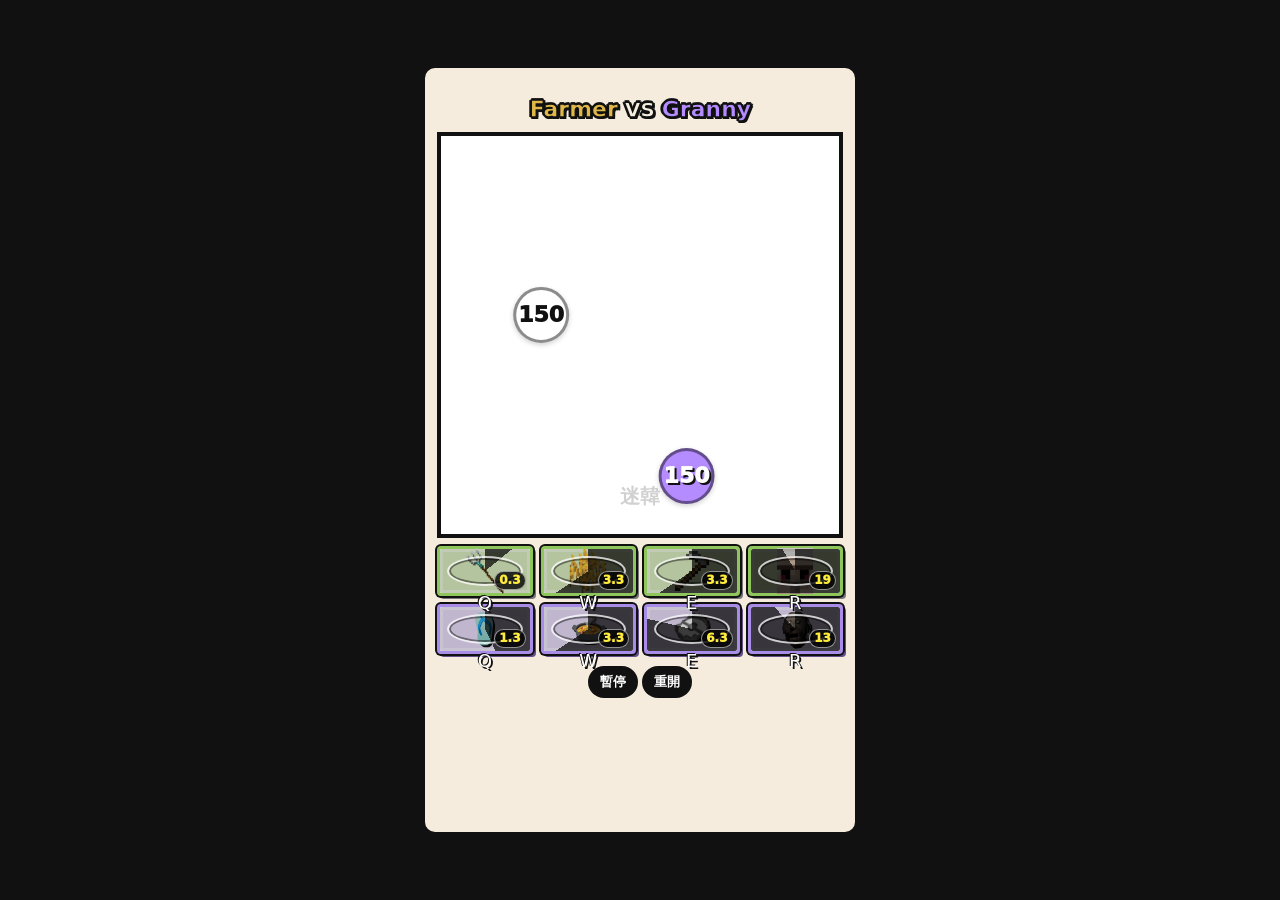
<file: index.html>
﻿<!DOCTYPE html>
<html lang="zh-Hant">
<head>
  <meta charset="UTF-8" />
  <meta name="viewport" content="width=device-width, initial-scale=1.0, maximum-scale=1.0" />
  <title>Farmer VS Granny</title>
  <link rel="stylesheet" href="./style.css?v=golem-hp-harvest-1" />
  <link rel="preload" as="image" href="./assets/granny-r-stick.webp" />
  <link rel="preload" as="image" href="./assets/granny-e-trap-cutout.png" />
  <link rel="preload" as="image" href="./assets/granny-r-rush-cutout.png" />
</head>
<body>
  <main class="phone">
    <div class="titleRow"><span class="farmerText">Farmer</span><span class="vs">VS</span><span class="grannyText">Granny</span></div>

    <section id="arena">
      <div class="watermark">迷韓</div>
    </section>

    <div class="skillBar redSkills">
      <div class="skill" id="rHook" data-key="Q"><div class="name">釣竿</div><img class="pixelRodIcon" src="./assets/red-q-fishing-rod.webp" alt="" draggable="false"><div class="clock"></div><div class="cd">0</div></div>
      <div class="skill" id="rSword" data-key="W"><div class="name">鐵劍</div><img class="pixelSwordIcon" src="./assets/red-w-sword.png" alt="" draggable="false"><div class="clock"></div><div class="cd">0</div></div>
      <div class="skill" id="rBow" data-key="E"><div class="name">弓箭</div><img class="pixelBowIcon" src="./assets/red-e-bow.png" alt="" draggable="false"><div class="clock"></div><div class="cd">0</div></div>
      <div class="skill" id="rTurret" data-key="R"><div class="name">砲台</div><img class="pixelTurretIcon" src="./assets/red-r-turret.png" alt="" draggable="false"><div class="clock"></div><div class="cd">0</div></div>
    </div>

    <div class="skillBar whiteSkills">
      <div class="skill" id="wFork" data-key="Q"><div class="name">草叉</div><img class="pixelForkIcon" src="./assets/white-q-fork.png" alt="" draggable="false"><div class="clock"></div><div class="cd">0</div></div>
      <div class="skill" id="wWheat" data-key="W"><div class="name">種麥</div><img class="pixelWheatIcon" src="./assets/white-w-wheat-mature.png" alt="" draggable="false"><div class="clock"></div><div class="cd">0</div></div>
      <div class="skill" id="wHoe" data-key="E"><div class="name">鋤頭</div><img class="pixelHoeIcon" src="./assets/white-e-hoe.png" alt="" draggable="false"><div class="clock"></div><div class="cd">0</div></div>
      <div class="skill" id="wGolem" data-key="R"><div class="name">鐵巨人</div><img class="pixelGolemIcon" src="./assets/white-r-golem.png" alt="" draggable="false"><div class="clock"></div><div class="cd">0</div></div>
    </div>

    <div class="skillBar grannySkills">
      <div class="skill" id="gSlipper" data-key="Q"><div class="name">Slipper</div><div class="grannySkillIcon">🩴</div><div class="clock"></div><div class="cd">0</div></div>
      <div class="skill" id="gSoup" data-key="W"><div class="name">Soup</div><div class="grannySkillIcon">🍲</div><div class="clock"></div><div class="cd">0</div></div>
      <div class="skill" id="gTrap" data-key="E"><div class="name">Trap</div><img class="grannyTrapIcon" src="./assets/granny-e-trap-cutout.png" alt="" draggable="false"><div class="clock"></div><div class="cd">0</div></div>
      <div class="skill" id="gRush" data-key="R"><div class="name">Rush</div><img class="grannyRushIcon" src="./assets/granny-r-rush-cutout.png" alt="" draggable="false"><div class="clock"></div><div class="cd">0</div></div>
    </div>

    <div class="hint">
      <span><button id="pauseBtn">暫停</button> <button id="resetBtn">重開</button></span>
    </div>
  </main>

<script type="module" src="./src/main.js?v=golem-hp-harvest-1"></script>
</body>
</html>
</file>
<file: style.css>
﻿    * { box-sizing: border-box; }
    body {
      margin: 0;
      min-height: 100vh;
      display: flex;
      align-items: center;
      justify-content: center;
      background: #111;
      color: #111;
      font-family: Impact, Haettenschweiler, "Arial Black", system-ui, sans-serif;
    }
    .phone {
      width: min(430px, 100vw);
      aspect-ratio: 9 / 16;
      background: #f5ecdd;
      border-radius: 10px;
      padding: 20px 12px 12px;
      overflow: hidden;
    }
    .titleRow {
      height: 44px;
      display: flex;
      align-items: center;
      justify-content: center;
      gap: 7px;
      font-size: 22px;
      font-weight: 1000;
      letter-spacing: 0;
      white-space: nowrap;
    }
    .redText {
      color: #ff3030;
      -webkit-text-stroke: 1.5px #111;
      text-shadow: 2px 0 0 #111, -2px 0 0 #111, 0 2px 0 #111, 0 -2px 0 #111, 2px 2px 0 #111;
    }
    .farmerText {
      color: #e0b84a;
      -webkit-text-stroke: 1.5px #111;
      text-shadow: 2px 0 0 #111, -2px 0 0 #111, 0 2px 0 #111, 0 -2px 0 #111, 2px 2px 0 #111;
    }
    .grannyText {
      color: #b58cff;
      -webkit-text-stroke: 1.5px #111;
      text-shadow: 2px 0 0 #111, -2px 0 0 #111, 0 2px 0 #111, 0 -2px 0 #111, 2px 2px 0 #111;
    }
    .vs {
      color: #f5ecdd;
      font-size: 20px;
      -webkit-text-stroke: 1.4px #111;
      text-shadow: 2px 0 0 #111, -2px 0 0 #111, 0 2px 0 #111, 0 -2px 0 #111, 2px 2px 0 #111;
    }
    #arena {
      width: 100%;
      aspect-ratio: 1 / 1;
      background: white;
      border: 4px solid #111;
      position: relative;
      overflow: hidden;
    }
    .watermark {
      position: absolute;
      left: 0;
      right: 0;
      bottom: 24px;
      text-align: center;
      color: rgba(0,0,0,.18);
      font-size: 20px;
      font-weight: 1000;
      pointer-events: none;
    }
    .readyText {
      color: #f0c85a;
      font-size: 21px;
      text-shadow: 2px 2px 0 #111, -1px -1px 0 white, 0 0 8px #111;
    }
    .awakeningText {
      color: #f0c85a;
      font-size: 25px;
      letter-spacing: 0;
      text-shadow: 3px 3px 0 #111, -2px -2px 0 white, 0 0 6px rgba(0,0,0,.8);
    }
    .awakeningText.angryText {
      color: #2a2a2a;
      text-shadow: 3px 3px 0 #111, -2px -2px 0 #f0c85a, 0 0 8px rgba(0,0,0,.9);
    }
    .angrySpeedText {
      color: #222;
      font-size: 18px;
      text-shadow: 2px 2px 0 white, -1px -1px 0 #f0c85a, 0 0 5px rgba(0,0,0,.65);
    }
    .wheatFloat {
      color: #f0c85a;
      font-size: 20px;
      text-shadow: 2px 2px 0 #111, -1px -1px 0 white, 0 0 5px #111;
    }
    .superGolemProgress {
      position: absolute;
      z-index: 31;
      pointer-events: none;
      color: #f0c85a;
      font-family: Arial, system-ui, sans-serif;
      font-size: 16px;
      font-weight: 1000;
      white-space: nowrap;
      text-shadow: 2px 0 0 #111, -2px 0 0 #111, 0 2px 0 #111, 0 -2px 0 #111, 2px 2px 0 #111;
    }
    .ball {
      position: absolute;
      width: 56px;
      height: 56px;
      border-radius: 50%;
      border: 3px solid rgba(0,0,0,.45);
      display: flex;
      align-items: center;
      justify-content: center;
      font-size: 22px;
      font-weight: 1000;
      z-index: 10;
      user-select: none;
      box-shadow: 0 2px 5px rgba(0,0,0,.18);
    }
    .redBall { background: #ff3030; color: white; text-shadow: 2px 2px #111; }
    .redBall.lastStandGlow {
      animation: lastStandGlow .5s ease-in-out infinite alternate;
      box-shadow: 0 0 0 3px rgba(255,255,255,.8), 0 0 18px #ff3030, 0 0 30px #ff3030;
    }
    @keyframes lastStandGlow {
      from { filter: brightness(1.05); }
      to { filter: brightness(1.45); }
    }
    .whiteBall { background: white; color: #111; }
    .whiteBall.lastHarvestGlow {
      box-shadow: 0 0 0 3px #f0c85a, 0 0 16px rgba(240,200,90,.85), 0 0 28px rgba(70,150,55,.55);
      filter: saturate(1.2) brightness(1.08);
    }
    .grannyBall {
      background: #b58cff;
      color: white;
      text-shadow: 2px 2px #111;
    }
    .grannyBall.angryGrandmaGlow {
      box-shadow: 0 0 0 3px #111, 0 0 18px rgba(0,0,0,.9), 0 0 30px rgba(120,0,0,.65);
      filter: brightness(.85) contrast(1.25);
    }
    .grannyBall.rushGlow {
      animation: rushPulse .28s ease-in-out infinite alternate;
      box-shadow: 0 0 0 3px #111, 0 0 14px rgba(0,0,0,.85), 0 0 26px rgba(30,20,35,.75);
    }
    .grannyBall.rushCharge {
      box-shadow: 0 0 0 4px #111, 0 0 20px rgba(0,0,0,.8);
      filter: brightness(.78) contrast(1.16);
    }
    .grannyRushClone {
      position: absolute;
      width: 56px;
      height: 56px;
      pointer-events: none;
      z-index: 16;
      transform-origin: center;
      filter: drop-shadow(2px 2px 0 #111) drop-shadow(0 0 10px rgba(0,0,0,.8));
    }
    .grannyRushClone.rushCharge {
      filter: drop-shadow(2px 2px 0 #111) drop-shadow(0 0 14px rgba(0,0,0,.95)) brightness(.78);
    }
    .grannyRushCloneFrame {
      position: absolute;
      inset: 0;
      width: 100%;
      height: 100%;
      object-fit: contain;
      image-rendering: auto;
      user-select: none;
      -webkit-user-drag: none;
    }
    .ball.stunned {
      filter: grayscale(.5) brightness(.85);
    }
    @keyframes rushPulse {
      from { filter: brightness(.86) contrast(1.05); }
      to { filter: brightness(1.16) contrast(1.18); }
    }
    .hurtFlash { animation: hurtFlash .16s steps(2, end) 1; }
    @keyframes hurtFlash {
      0% { filter: none; }
      50% { filter: sepia(1) saturate(8) hue-rotate(-40deg) brightness(1.35); }
      100% { filter: none; }
    }
    .skillBar {
      margin-top: 8px;
      display: grid;
      grid-template-columns: repeat(4, 1fr);
      gap: 8px;
    }
    .skill {
      height: 50px;
      position: relative;
      border-radius: 4px;
      border: 3px solid #c9a24d;
      background: #f0d7a6;
      box-shadow: 0 0 0 2px #111, inset 0 0 0 3px rgba(255,255,255,.35), 3px 3px 0 #111;
      display: flex;
      align-items: center;
      justify-content: center;
      overflow: visible;
    }
    .whiteSkills .skill {
      border-color: #8fc65b;
      background: #dcefc1;
      box-shadow: 0 0 0 2px #111, inset 0 0 0 3px rgba(255,255,255,.45), 3px 3px 0 #777;
    }
    .grannySkills .skill {
      border-color: #a98be8;
      background: #eadffc;
      box-shadow: 0 0 0 2px #111, inset 0 0 0 3px rgba(255,255,255,.45), 3px 3px 0 #65508f;
    }
    .skill::after {
      content: attr(data-key);
      position: absolute;
      left: 50%;
      bottom: -20px;
      transform: translateX(-50%);
      color: white;
      font-size: 18px;
      text-shadow: 2px 2px #111, -1px -1px #111;
      z-index: 8;
    }
    .skill .name {
      display: none;
    }
    .skill .emoji {
      font-size: 38px;
      filter: drop-shadow(2px 2px 0 #111);
      z-index: 2;
    }
    .pixelSwordIcon,
    .pixelRodIcon,
    .pixelBowIcon,
    .pixelTurretIcon,
    .pixelForkIcon,
    .pixelHoeIcon,
    .pixelWheatIcon,
    .pixelGolemIcon,
    .grannyTrapIcon,
    .grannyRushIcon {
      width: 52px;
      height: 46px;
      object-fit: contain;
      image-rendering: auto;
      z-index: 2;
    }
    .grannyTrapIcon {
      width: 58px;
      height: 45px;
      transform: rotate(-8deg);
      filter: drop-shadow(2px 2px 0 #111);
    }
    .grannyRushIcon {
      width: 54px;
      height: 46px;
      filter: drop-shadow(2px 2px 0 #111);
    }
    .grannySkillIcon {
      font-size: 30px;
      line-height: 1;
      filter: drop-shadow(2px 2px 0 #111);
      z-index: 2;
    }
    .clock {
      position: absolute;
      inset: 0;
      display: none;
      border-radius: 2px;
      background: conic-gradient(rgba(0,0,0,.76) var(--cool, 0deg), rgba(0,0,0,.18) 0deg);
      z-index: 3;
    }
    .clock::after {
      content: "";
      position: absolute;
      inset: 7px;
      border-radius: 50%;
      border: 2px solid rgba(255,255,255,.75);
      box-shadow: inset 0 0 0 2px rgba(0,0,0,.45);
    }
    .cd {
      position: absolute;
      right: 4px;
      bottom: 3px;
      min-width: 27px;
      height: 19px;
      padding: 0 4px;
      border-radius: 999px;
      display: none;
      align-items: center;
      justify-content: center;
      background: rgba(0,0,0,.80);
      color: #ffeb3b;
      border: 1px solid rgba(255,255,255,.55);
      font-family: system-ui, sans-serif;
      font-size: 12px;
      font-weight: 1000;
      z-index: 4;
    }
    .cooling .clock, .cooling .cd { display: flex; }
    .redStatus {
      position: absolute;
      z-index: 29;
      pointer-events: none;
      transform: translate(-50%, -100%);
      text-align: center;
      white-space: nowrap;
      font-family: Arial, system-ui, sans-serif;
      font-weight: 700;
      color: #222;
      text-shadow: none;
    }
    .arrowCdText {
      display: inline-flex;
      align-items: center;
      gap: 3px;
      padding: 3px 7px;
      border: 1px solid rgba(0,0,0,.18);
      border-radius: 4px;
      background: rgba(255,255,255,.72);
      box-shadow: 1px 1px 0 rgba(0,0,0,.18);
      color: #222;
      font-size: 12px;
      line-height: 1.05;
      letter-spacing: 0;
    }
    .arrowCdValue {
      color: #b45309;
      font-weight: 800;
    }
    .redModeText {
      display: none;
      margin-bottom: 2px;
      font-size: 18px;
      line-height: 1;
      color: #ff3030;
      text-shadow: 2px 2px 0 #111, -1px -1px 0 white, 0 0 8px #ff3030;
    }
    .redStatus.rage .redModeText,
    .redStatus.lastStand .redModeText {
      display: block;
    }
    .redStatus.lastStand .redModeText {
      color: #fff0a6;
      font-size: 20px;
      text-shadow: 2px 2px 0 #111, -1px -1px 0 white, 0 0 12px #ff3030;
    }
    .hint {
      margin-top: 12px;
      display: flex;
      align-items: center;
      justify-content: center;
      gap: 8px;
      font-family: system-ui, sans-serif;
      font-size: 13px;
      font-weight: 900;
    }
    button {
      border: 0;
      border-radius: 999px;
      padding: 7px 12px;
      background: #111;
      color: white;
      font-weight: 1000;
      cursor: pointer;
    }
    .projectile {
      position: absolute;
      width: 42px;
      height: 42px;
      background: url("./assets/red-projectile-arrow.png") center / contain no-repeat;
      transform-origin: center;
      z-index: 9;
      image-rendering: auto;
    }
    .projectile::after {
      content: none;
    }
    .slipperProjectile,
    .bigSlipperProjectile {
      background: none;
      display: flex;
      align-items: center;
      justify-content: center;
      font-size: 30px;
      filter: drop-shadow(2px 2px 0 #111);
    }
    .bigSlipperProjectile {
      width: 70px;
      height: 70px;
      font-size: 56px;
      z-index: 17;
    }
    .mouseTrap {
      position: absolute;
      width: 46px;
      height: 40px;
      display: flex;
      align-items: center;
      justify-content: center;
      z-index: 6;
      filter: drop-shadow(2px 2px 0 #111);
      pointer-events: none;
    }
    .mouseTrapFrame {
      position: absolute;
      inset: 0;
      width: 100%;
      height: 100%;
      object-fit: contain;
      image-rendering: auto;
      user-select: none;
      -webkit-user-drag: none;
    }
    .grannyShield {
      position: absolute;
      z-index: 29;
      pointer-events: none;
      color: #3178ff;
      font-family: Arial, system-ui, sans-serif;
      font-size: 16px;
      font-weight: 900;
      text-shadow: 2px 2px 0 white, -1px -1px 0 #111;
      white-space: nowrap;
    }
    .soupAura,
    .rushImpact,
    .grannyChargeAura {
      position: absolute;
      width: 78px;
      height: 78px;
      border-radius: 50%;
      pointer-events: none;
      z-index: 18;
    }
    .soupAura {
      border: 4px solid rgba(49,120,255,.75);
      box-shadow: 0 0 14px rgba(49,120,255,.65);
    }
    .rushImpact {
      border: 5px solid rgba(255,111,177,.8);
      box-shadow: 0 0 18px rgba(255,111,177,.75);
    }
    .grannyChargeAura {
      width: 94px;
      height: 94px;
      border: 5px solid rgba(0,0,0,.82);
      border-style: dashed;
      background:
        radial-gradient(circle, rgba(0,0,0,.28) 0 24%, transparent 25% 100%),
        conic-gradient(from 0deg, rgba(0,0,0,.9), rgba(80,80,80,.18), rgba(0,0,0,.9));
      box-shadow: 0 0 22px rgba(0,0,0,.9), inset 0 0 18px rgba(0,0,0,.65);
    }
    .grannyRushSwing,
    .grannyRushAfterimage,
    .fallingSlipper {
      position: absolute;
      pointer-events: none;
      z-index: 20;
      display: flex;
      align-items: center;
      justify-content: center;
      filter: drop-shadow(3px 3px 0 #111);
      transform-origin: center;
    }
    .grannyRushSwing {
      width: 156px;
      height: 104px;
      transform-origin: 22px 88px;
    }
    .grannyRushAfterimage {
      width: 156px;
      height: 104px;
      transform-origin: 22px 88px;
      opacity: .35;
      filter: brightness(.2) sepia(1) hue-rotate(-20deg) saturate(2) drop-shadow(2px 2px 0 #111);
      z-index: 19;
    }
    .grannyRushStickFrame {
      position: absolute;
      inset: 0;
      width: 100%;
      height: 100%;
      object-fit: contain;
      image-rendering: auto;
      user-select: none;
      -webkit-user-drag: none;
    }
    .fallingSlipper {
      width: 112px;
      height: 112px;
      font-size: 92px;
      z-index: 21;
    }
    .fallingSlipperShadow {
      position: absolute;
      width: 84px;
      height: 30px;
      border-radius: 50%;
      background: rgba(0,0,0,.72);
      filter: blur(2px);
      pointer-events: none;
      z-index: 19;
      transform-origin: center;
    }
    .swordCast, .rodCast, .bowPose, .rodPose, .pitchfork, .hoeSwing {
      position: absolute;
      pointer-events: none;
      z-index: 15;
    }
    .swordCast {
      width: 64px;
      height: 64px;
      transform-origin: 15px 50px;
    }
    .swordFrame {
      position: absolute;
      left: 0;
      top: 0;
      width: 64px;
      height: 64px;
      object-fit: contain;
      image-rendering: auto;
      user-select: none;
      -webkit-user-drag: none;
    }
    .rodCast {
      width: 72px;
      height: 72px;
      transform-origin: 8px 59px;
    }
    .rodFrame {
      position: absolute;
      left: 0;
      top: 0;
      width: 72px;
      height: 72px;
      object-fit: contain;
      image-rendering: auto;
      user-select: none;
      -webkit-user-drag: none;
    }
    .bobberCast {
      position: absolute;
      width: 24px;
      height: 24px;
      pointer-events: none;
      z-index: 16;
    }
    .bobberFrame {
      position: absolute;
      inset: 0;
      width: 100%;
      height: 100%;
      object-fit: contain;
      image-rendering: auto;
      user-select: none;
      -webkit-user-drag: none;
      filter: drop-shadow(1px 1px 0 #111);
    }
    .bowPose, .rodPose, .pitchfork, .hoeSwing {
      width: 116px;
      height: 96px;
      transform-origin: 18px 48px;
    }
    .bowPose {
      width: 72px;
      height: 72px;
      transform-origin: 18px 43px;
    }
    .hoeSwing {
      width: 64px;
      height: 64px;
      transform-origin: 12px 52px;
    }
    .pitchfork {
      width: 78px;
      height: 95px;
      transform-origin: 52px 78px;
    }
    .bowFrame {
      position: absolute;
      left: 0;
      top: 0;
      width: 72px;
      height: 72px;
      object-fit: contain;
      image-rendering: auto;
      user-select: none;
      -webkit-user-drag: none;
    }
    .hoeFrame {
      position: absolute;
      left: 0;
      top: 0;
      width: 64px;
      height: 64px;
      object-fit: contain;
      image-rendering: auto;
      user-select: none;
      -webkit-user-drag: none;
    }
    .forkFrame {
      position: absolute;
      left: 0;
      top: 0;
      width: 78px;
      height: 95px;
      object-fit: contain;
      image-rendering: auto;
      user-select: none;
      -webkit-user-drag: none;
    }
    .rodPose::before { content: "🎣"; position: absolute; left: 30px; top: 14px; font-size: 56px; filter: drop-shadow(2px 2px 0 #111); }
    .pitchfork::before { content: none; }
    .hoeSwing::before { content: none; }
    .pullLine {
      position: absolute;
      height: 5px;
      background: repeating-linear-gradient(90deg, #111 0 8px, #eee 8px 14px);
      border-radius: 999px;
      transform-origin: 0 50%;
      z-index: 14;
      pointer-events: none;
    }
    .pullHook {
      position: absolute;
      font-size: 24px;
      z-index: 16;
      pointer-events: none;
      filter: drop-shadow(2px 2px 0 #111);
    }
    .turret {
      position: absolute;
      width: 42px;
      height: 42px;
      background: url("./assets/red-r-turret.png") center / contain no-repeat;
      z-index: 7;
      image-rendering: auto;
    }
    .wheat {
      position: absolute;
      width: 36px;
      height: 36px;
      z-index: 5;
      filter: drop-shadow(1px 1px 0 #111);
      pointer-events: none;
    }
    .wheat.seed { opacity: 1; transform: scale(.9); }
    .wheat.mature { opacity: 1; transform: scale(1.18); }
    .wheatFrame {
      position: absolute;
      inset: 0;
      width: 100%;
      height: 100%;
      object-fit: contain;
      image-rendering: auto;
      user-select: none;
      -webkit-user-drag: none;
    }
    .golem {
      position: absolute;
      width: 56px;
      height: 56px;
      border-radius: 4px;
      z-index: 8;
      pointer-events: none;
      filter: drop-shadow(2px 2px 0 #111);
    }
    .golemFrame {
      position: absolute;
      inset: 0;
      width: 100%;
      height: 100%;
      object-fit: contain;
      image-rendering: auto;
      user-select: none;
      -webkit-user-drag: none;
    }
    .golem.debugHitbox::after {
      content: "";
      position: absolute;
      left: -2px;
      top: -2px;
      width: calc(100% + 4px);
      height: calc(100% + 4px);
      border: 2px dashed rgba(255,0,0,.75);
      border-radius: 50%;
      pointer-events: none;
    }
    .golem.lastHarvestGolem {
      filter: drop-shadow(2px 2px 0 #111) drop-shadow(0 0 8px rgba(180,0,0,.8));
    }
    .golem.lastHarvestGolem .golemFrame {
      filter: sepia(1) saturate(4) hue-rotate(-35deg) brightness(.85);
    }
    .golem.superGolem {
      filter:
        drop-shadow(3px 3px 0 #111)
        drop-shadow(0 0 10px rgba(255,230,70,.95))
        drop-shadow(0 0 22px rgba(255,180,0,.9));
    }
    .golem.superGolem::before {
      content: "";
      position: absolute;
      inset: -18px;
      border-radius: 50%;
      background:
        radial-gradient(circle, rgba(255,245,120,.26) 0 36%, transparent 58%),
        conic-gradient(from 0deg, transparent, rgba(255,230,70,.85), transparent, rgba(255,160,0,.75), transparent);
      animation: superGolemAura .32s linear infinite;
      z-index: -1;
      filter: blur(.4px);
    }
    .golem.superGolem .golemFrame {
      filter: saturate(2.4) brightness(1.22) sepia(.55) hue-rotate(2deg);
    }
    .golem.superGolem .golemHp {
      font-size: 13px;
      border-color: #ffe84d;
      box-shadow: 0 0 8px rgba(255,230,70,.9);
    }
    @keyframes superGolemAura {
      from { transform: rotate(0deg) scale(.95); opacity: .82; }
      to { transform: rotate(360deg) scale(1.04); opacity: 1; }
    }
    .golemHp {
      position: absolute;
      right: -7px;
      bottom: -8px;
      min-width: 26px;
      height: 18px;
      padding: 0 4px;
      border-radius: 999px;
      background: #111;
      color: white;
      border: 1px solid white;
      font-family: system-ui, sans-serif;
      font-size: 11px;
      font-weight: 1000;
      display: flex;
      align-items: center;
      justify-content: center;
    }
    .floatText {
      position: absolute;
      z-index: 30;
      color: #ff3030;
      font-size: 19px;
      font-weight: 1000;
      text-shadow: 2px 2px white, -1px -1px white, 2px 2px #111;
      pointer-events: none;
      animation: rise .55s ease-out forwards;
    }
    .healText { color: #2aad4a; }
    .stickDamageText {
      color: #8b5a2b;
      text-shadow: 2px 2px 0 white, -1px -1px 0 #2a1608, 2px 2px 0 #111;
    }
    .giantSlipperDamageText {
      color: #2f80ff;
      text-shadow: 2px 2px 0 white, -1px -1px 0 #071a4a, 2px 2px 0 #111;
    }
    @keyframes rise {
      from { transform: translateY(0) scale(1); opacity: 1; }
      to { transform: translateY(-32px) scale(1.25); opacity: 0; }
    }
    .particle {
      position: absolute;
      width: 8px;
      height: 8px;
      border: 1px solid rgba(0,0,0,.28);
      z-index: 25;
      pointer-events: none;
      image-rendering: pixelated;
    }
    .particle.blood { background: #d71919; }
    .particle.farm { background: #7fc94d; }
    .particle.harvest { background: #ffd34d; }
    .particle.rushBlack {
      background: #050505;
      border-color: #000;
      box-shadow: 0 0 6px rgba(0,0,0,.75);
      border-radius: 2px;
    }
    .particle.chargeBlack {
      background: #020202;
      border-color: rgba(255,255,255,.16);
      box-shadow: 0 0 9px rgba(0,0,0,.95);
      border-radius: 2px;
    }
    .particle.slipperDust {
      background: #6a4a24;
      border-color: rgba(35,20,8,.65);
      box-shadow: 0 0 5px rgba(70,45,18,.55);
      border-radius: 2px;
    }
    .particle.golemSmoke {
      background: rgba(35,35,35,.9);
      border-color: rgba(90,0,0,.45);
      box-shadow: 0 0 7px rgba(120,0,0,.55);
      border-radius: 50%;
    }
    .particle.superAura {
      background: #ffe84d;
      border-color: rgba(255,180,0,.8);
      box-shadow: 0 0 10px rgba(255,230,70,.95);
      border-radius: 50%;
    }
    .particle.deathRed { background: #ff3030; box-shadow: 0 0 0 1px #8b0000; }
    .particle.deathWhite { background: #f6f6f6; box-shadow: 0 0 0 1px #777; }
    .victoryText {
      position: absolute;
      left: 50%;
      top: 46%;
      transform: translate(-50%, -50%) scale(.72);
      z-index: 60;
      color: #f0c85a;
      font-size: 42px;
      font-weight: 1000;
      letter-spacing: 0;
      text-align: center;
      white-space: nowrap;
      pointer-events: none;
      -webkit-text-stroke: 3px #000;
      text-shadow: 3px 3px 0 #000, -2px -2px 0 #000, 0 0 4px rgba(240,200,90,.55);
      animation: victoryPop .72s cubic-bezier(.2, 1.45, .35, 1) forwards;
    }
    @keyframes victoryPop {
      0% { opacity: 0; transform: translate(-50%, -50%) scale(.55) rotate(-3deg); }
      58% { opacity: 1; transform: translate(-50%, -50%) scale(1.16) rotate(1deg); }
      100% { opacity: 1; transform: translate(-50%, -50%) scale(1) rotate(0deg); }
    }
</file>
